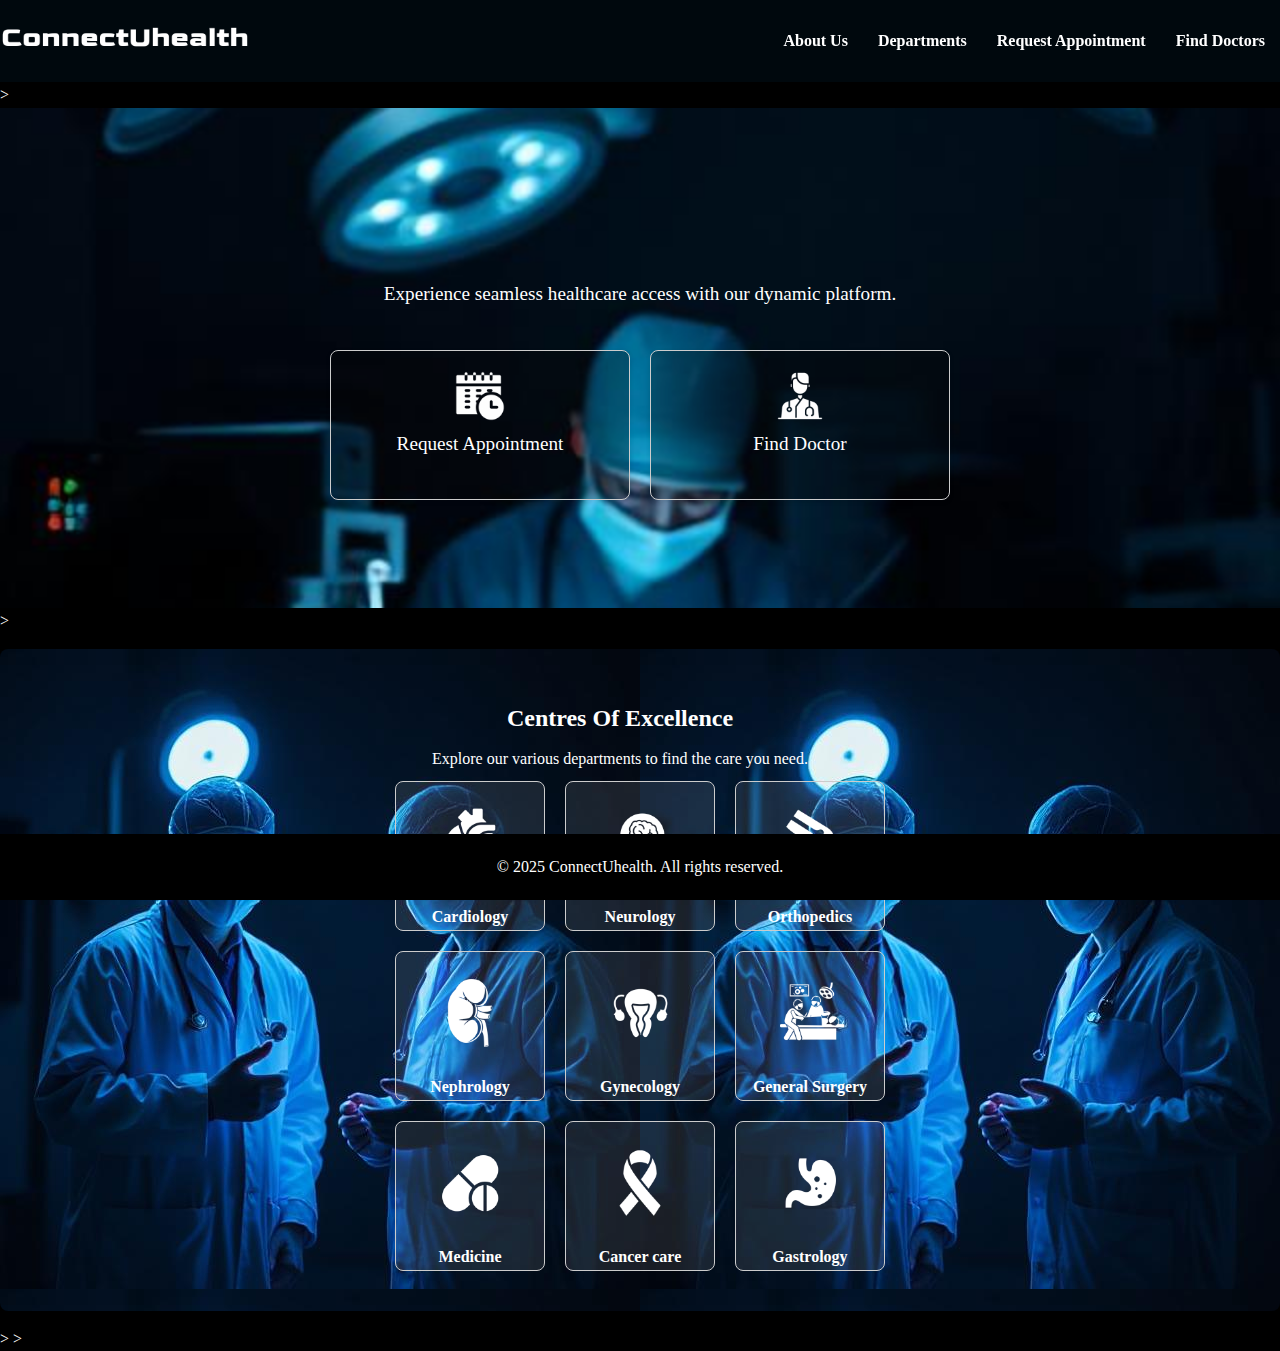
<file: index.html>
<!DOCTYPE html>
<html lang="en">
<head>
    <meta charset="UTF-8">
    <meta name="viewport" content="width=device-width, initial-scale=1.0">
    <link href='//fonts.googleapis.com/css?family=Montserrat:thin,extra-light,light,100,200,300,400,500,600,700,800' 
    rel='stylesheet' type='text/css'>
    <link rel="stylesheet" href="style.css">
    <title>ConnectUhealth</title>
</head>
<body>
    <div class="container">
        <header id="header">
            <div class="logo">
                <a href="index.html">
                    <img src="./images/logo1.webp" alt="ConnectUhealth Logo" />
                </a>
            </div>
            <nav>
                <ul>
                    <li><a href="#about-us" id="about-us-link">About Us</a></li>
                    <li><a href="#departments">Departments</a></li>
                    <li><a href="request-appointment.html" class="request-appointment-link" >Request Appointment</a></li>
                    <li><a href="#find-doctors" id="find-doctor">Find Doctors</a></li>
                </ul>
            </nav>
        </header>

        <main>
             <!--Hero section-->>
            <section id="hero">
                <div class="hero-content">
                    <h1 class="animated-text">Welcome to ConnectUhealth</h1>
                    <p>Experience seamless healthcare access with our dynamic platform.</p>
                    <div class="box-container">
                        <a class="box  request-appointment-link" href="#request-appointment" >
                            <img src="./images/request-appointment_1.png" alt="Request Appointment" />
                            <p>Request Appointment</p>
                        </a>
                        <a class="box" href="#find-doctors" id="find-doctor">
                            <img src="./images/find-doc_1.png" alt="Find Doctor" />
                            <p>Find Doctor</p>
                        </a>
                </div>
            </section>
        
        <!-- Departments section-->>
            <section id="departments" class="content-section">
                <div class="department-info">
                    <h2>Centres Of Excellence</h2>
                    <p>Explore our various departments to find the care you need.</p>
                </div>
                <div class="department-container">
                    <div  id="Cardiology" class="department-box">
                        <img src="./images/cardio.png" alt="Cardiology" />
                        <p>Cardiology</p>
                    </div>
                    <div id="Neurology" class="department-box">
                        <img src="./images/neuro.png" alt="Neurology" />
                        <p>Neurology</p>
                    </div>
                    <div id="Orthopedics" class="department-box">
                        <img src="./images/ortho.png" alt="Orthopedics" />
                        <p>Orthopedics</p>
                    </div>
                    <div id="Nephrology"  class="department-box">
                        <img src="./images/nephro.png" alt="Nephrology" />
                        <p>Nephrology</p>
                    </div>
                    <div id="Gynecology"  class="department-box">
                        <img src="./images/gynec.png" alt="Gynecology" />
                        <p>Gynecology</p>
                    </div>
                    <div id="General_surgery"  class="department-box">
                        <img src="./images/general surgery.png" alt="General Surgery" />
                        <p>General Surgery</p>
                    </div>
                    <div id="Medicine" class="department-box">
                        <img src="./images/general medicine (2).png" alt="General Medicine" />
                        <p> Medicine</p>
                    </div>
                    <div id="Cancer_care" class="department-box">
                        <img src="./images/cancer_care.png" alt="cancer" />
                        <p>Cancer care</p>
                    </div>
                    <div id="Gastrology"  class="department-box">
                        <img src="./images/gastro.png" alt="Dermatology" />
                        <p>Gastrology</p>
                    </div>
                </div>
            </section>
            
            <!--Doctor's profile section-->>
            <section class="content-section" id="doctor-profiles" style="display: none;">
                <h2>Doctor Profiles</h2>
                <div class="profiles">
                    <div id="Cardiology" class="profile-card">
                        <img src="./images/Cardio_p.jpg" alt="Cardiologist"  class="doctor-photo">
                        <h2 class="doctor-name">Dr. Deepika</h2>
                        <p class="specialty">Cardiology</p>
                        <button class="appointment-button">Book Appointment</button>
                    </div>
                    <div  id="Neurology" class="profile-card">
                        <img src="./images/neuro_p.jpg" alt="Neurologist" class="doctor-photo">
                        <h2 class="doctor-name">Dr. Ravi Kumar</h2>
                        <p class="specialty">Neurology</p>
                        <button class="appointment-button">Book Appointment</button>
                    </div>
                    <div  id="Orthopedics" class="profile-card">
                        <img src="./images/ortho_p.png" alt="Orthopedic" class="doctor-photo">
                        <h2 class="doctor-name">Dr. Sanket</h2>
                        <p class="specialty">Orthopedics</p>
                        <button class="appointment-button">Book Appointment</button>
                    </div>
                    <div  id="Nephrology" class="profile-card">
                        <img src="./images/nephro_p.jpg" alt="Nephrologist" class="doctor-photo">
                        <h2 class="doctor-name">Dr. Suman</h2>
                        <p class="specialty">Nephrology</p>
                        <button class="appointment-button">Book Appointment</button>
                    </div>
                    <div id="Gynecology"  class="profile-card">
                        <img src="./images/Gynec_p.png" alt="Gynecologist" class="doctor-photo">
                        <h2 class="doctor-name">Dr. Sara</h2>
                        <p class="specialty">Gynecology</p>
                        <button class="appointment-button">Book Appointment</button>
                    </div>
                    <div id="General_surgery"  class="profile-card">
                        <img src="./images/surgery_p.webp" alt="General Surgeon" class="doctor-photo">
                        <h2 class="doctor-name">Dr. Dharani</h2>
                        <p class="specialty">General Surgery</p>
                        <button class="appointment-button">Book Appointment</button>
                    </div>
                    <div id="Medicine" class="profile-card">
                        <img src="./images/Medicine_p.png" alt="General Medicine" class="doctor-photo">
                        <h2 class="doctor-name">Dr. Prapul</h2>
                        <p class="specialty">General Medicine</p>
                        <button class="appointment-button">Book Appointment</button>
                    </div>
                    <div id="Cancer_care"  class="profile-card">
                        <img src="./images/Cancer-P.jpg" alt="Cancer Care" class="doctor-photo">
                        <h2 class="doctor-name">Dr. Pradeep</h2>
                        <p class="specialty">Cancer Care</p>
                        <button class="appointment-button">Book Appointment</button>
                    </div>
                    <div id="Gastrology"  class="profile-card">
                        <img src="./images/gastro_p.jpg" alt="Gastroenterologist" class="doctor-photo">
                        <h2 class="doctor-name">Dr. Sushmitha</h2>
                        <p class="specialty">Gastroenterology</p>
                        <button class="appointment-button">Book Appointment</button>
                    </div>
                </div>
            </section>
              
            <!--About us section-->>
            <section id="about-us" class="content-section" style="display: none;">
                <h2>Discover ConnectUhealth's Mission</h2>
                <p>At ConnectUhealth, we strive to create a user-friendly platform that connects patients with healthcare providers, ensuring everyone has access to the care they need. Our commitment to innovation and trust drives us forward.</p>
            </section>

            <footer>
                <p>© 2025 ConnectUhealth. All rights reserved.</p>
            </footer>
        </main>
    </div>
        <script src="main.js"></script> 
    
</body>
</html>
</file>
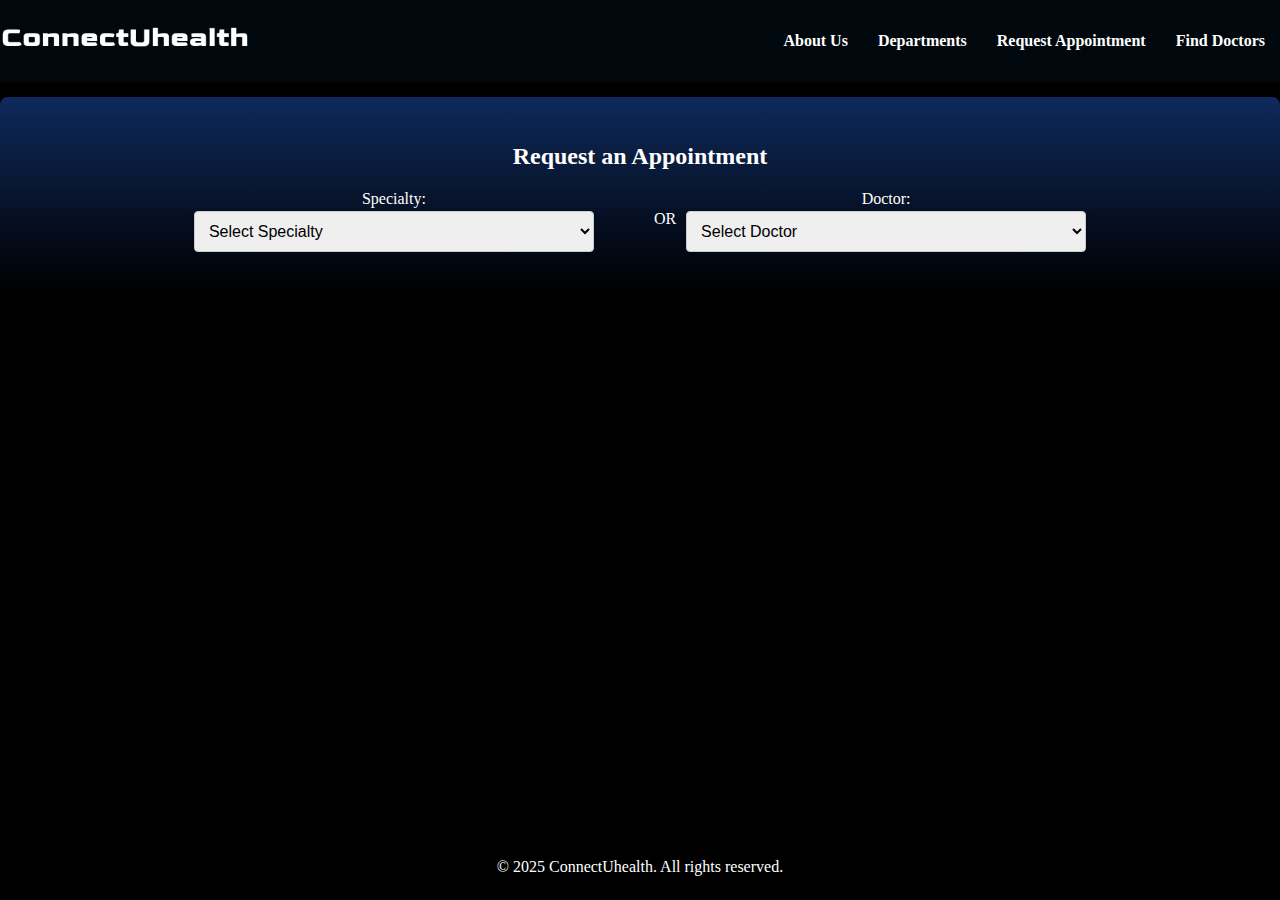
<file: request-appointment.html>
<!-- request-appointment.html -->
<!DOCTYPE html>
<html lang="en">
<head>
    <meta charset="UTF-8">
    <meta name="viewport" content="width=device-width, initial-scale=1.0">
    <link href='//fonts.googleapis.com/css?family=Montserrat:thin,extra-light,light,100,200,300,400,500,600,700,800' 
    rel='stylesheet' type='text/css'>
    <link rel="stylesheet" href="style.css">
    <title>Request Appointment - ConnectUhealth</title>
</head>
<body>
    <div class="container">
        <header id="header">
            <div class="logo">
                <a href="index.html">
                    <img src="./images/logo1.webp" alt="ConnectUhealth Logo" />
                </a>
            </div>
            <nav>
                <ul>
                    <li><a href="index.html#about-us" id="about-us-link">About Us</a></li>
                    <li><a href="index.html#departments">Departments</a></li>
                    <li><a href="request-appointment.html" class="request-appointment-link" >Request Appointment</a></li>
                    <li><a href="index.html#find-doctors" id="find-doctor">Find Doctors</a></li>
                </ul>
            </nav>
        </header>

        <main>
            <section id="appointment-dropdown" class="content-section">
                <h2>Request an Appointment</h2> 
                <div class="dropdown-container">
                    <div class="dropdown">
                        <label for="specialty">Specialty:</label>
                        <select id="specialty">
                            <option value="">Select Specialty</option>
                            <option value="Cardiology">Cardiology</option>
                            <option value="Neurology">Neurology</option>
                            <option value="Orthopedics">Orthopedics</option>
                            <option value="Nephrology">Nephrology</option>
                            <option value="Gynecology">Gynecology</option>
                            <option value="General Surgery">General Surgery</option>
                            <option value="Medicine">Medicine</option>
                            <option value="Cancer Care">Cancer Care</option>
                            <option value="Gastrology">Gastrology</option>
                        </select>
                    </div>
                    
                    <span>OR</span>

                    <div class="dropdown">  
                        <label for="doctor">Doctor:</label>
                        <select id="doctor">
                            <option value="">Select Doctor</option>
                            <option value="Dr. Deepika">Dr. Deepika </option>
                            <option value="Dr. Ravi Kumar">Dr. Ravi Kumar </option>
                            <option value="Dr. Sanket">Dr. Sanket </option>
                            <option value="Dr. Suman">Dr. Suman</option>
                            <option value="Dr. Sara">Dr. Sara </option>
                            <option value="Dr. Dharani">Dr. Dharani</option>
                            <option value="Dr. Prapul">Dr. Prapul </option>
                            <option value="Dr. Pradeep">Dr. Pradeep </option>
                            <option value="Dr. Sushmitha">Dr. Sushmitha </option>
                        </select>
                    </div>
                </div>
            </section>

           
            <section class="content-section" id="doctor-profiles" style="display: none;">
                <h2>Available Doctors</h2>
                <div class="profiles">
                    <div id="Cardiology" class="profile-card">
                        <img src="./images/Cardio_p.jpg" alt="Cardiologist" class="doctor-photo">
                        <h2 class="doctor-name">Dr. Deepika</h2>
                        <p class="specialty">Cardiology</p>
                        <button class="appointment-button">Book Appointment</button>
                    </div>
                    <div id="Neurology" class="profile-card">
                        <img src="./images/neuro_p.jpg" alt="Neurologist" class="doctor-photo">
                        <h2 class="doctor-name">Dr. Ravi Kumar</h2>
                        <p class="specialty">Neurology</p>
                        <button class="appointment-button">Book Appointment</button>
                    </div>
                    <div id="Orthopedics" class="profile-card">
                        <img src="./images/ortho_p.png" alt="Orthopedic" class="doctor-photo">
                        <h2 class="doctor-name">Dr. Sanket</h2>
                        <p class="specialty">Orthopedics</p>
                        <button class="appointment-button">Book Appointment</button>
                    </div>
                    <div id="Nephrology" class="profile-card">
                        <img src="./images/nephro_p.jpg" alt="Nephrologist" class="doctor-photo">
                        <h2 class="doctor-name">Dr. Suman</h2>
                        <p class="specialty">Nephrology</p>
                        <button class="appointment-button">Book Appointment</button>
                    </div>
                    <div id="Gynecology" class="profile-card">
                        <img src="./images/Gynec_p.png" alt="Gynecologist" class="doctor-photo">
                        <h2 class="doctor-name">Dr. Sara</h2>
                        <p class="specialty">Gynecology</p>
                        <button class="appointment-button">Book Appointment</button>
                    </div>
                    <div id="General_surgery" class="profile-card">
                        <img src="./images/surgery_p.webp" alt="General Surgeon" class="doctor-photo">
                        <h2 class="doctor-name">Dr. Dharani</h2>
                        <p class="specialty">General Surgery</p>
                        <button class="appointment-button">Book Appointment</button>
                    </div>
                    <div id="Medicine" class="profile-card">
                        <img src="./images/Medicine_p.png" alt="General Medicine" class="doctor-photo">
                        <h2 class="doctor-name">Dr. Prapul</h2>
                        <p class="specialty">General Medicine</p>
                        <button class="appointment-button">Book Appointment</button>
                    </div>
                    <div id="Cancer_care" class="profile-card">
                        <img src="./images/Cancer-P.jpg" alt="Cancer Care" class="doctor-photo">
                        <h2 class="doctor-name">Dr. Pradeep</h2>
                        <p class="specialty">Cancer Care</p>
                        <button class="appointment-button">Book Appointment</button>
                    </div>
                    <div id="Gastrology" class="profile-card">
                        <img src="./images/gastro_p.jpg" alt="Gastroenterologist" class="doctor-photo">
                        <h2 class="doctor-name">Dr. Sushmitha</h2>
                        <p class="specialty">Gastrology</p>
                        <button class="appointment-button">Book Appointment</button>
                    </div>
                </div>
            </section>

            <footer>
                <p>© 2025 ConnectUhealth. All rights reserved.</p>
            </footer>
        </main>
    </div>
    <script src="main.js"></script> 
</body>
</html>
</file>
<file: style.css>
* {
    margin: 0;
    padding: 0;
    box-sizing: border-box;
}

html, body {
    height: 100%;
}

body {
    font-family: 'Times New Roman', 'Gill Sans', 'Gill Sans MT', Calibri, 'Trebuchet MS', sans-serif;
    line-height: 1.6;
    background: black;  
    color: #fff;
    display: flex;
    flex-direction: column;
}

.container {
    flex: 1;
    display: flex;
    flex-direction: column;
}

#header {
    background: rgba(3, 75, 127, 0.1);
    color: #fff;
    padding: 20px 0;
    display: flex;
    justify-content: space-between;
    align-items: center;
    position: sticky;
    top: 0; 
    z-index: 1000; 
}

.logo img {
    max-width: 250px;
}

nav ul {
    list-style: none;
    display: flex;
}

nav ul li {
    margin: 0 15px;
}

nav ul li a {
    color: #fff;
    text-decoration: none;
    font-weight: bold;
}

nav ul li a:hover {
    color: #0a6bbb;
}

main {
    flex: 1; 
}

#hero {
    position: relative;
    overflow: hidden;
    height: 500px; 
    background-image: url('./images/banner.jpg'); 
    background-size: cover; 
    background-position: center; 
    display: flex; 
    flex-direction: column;
    justify-content: space-between; 
    align-items: center; 
    text-align: center; 
    color: #fff; 
}

.hero-content {
    display: flex; 
    flex-direction: column;
    justify-content: center;
    align-items: center;
    text-align: center;
    flex-grow: 1;
}

#hero h1 {
    font-size: 2.5em;
    margin-bottom: 20px;
}

.animated-text {
    opacity: 0; 
    transform: translateY(20px); 
    animation: fadeInUp 2s forwards; 
}

@keyframes fadeInUp {
    to {
        opacity: 1; 
        transform: translateY(0); 
    }
}

#hero p {
    font-size: 1.2em;
    margin-bottom: 20px;
}

.box-container {
    display: flex; 
    justify-content: center;
    margin-top: 20px; 
    margin-bottom: 20px; 
}

.box {
    background: rgba(5, 5, 5, 0.3); 
    border-radius: 8px; 
    border: 1px solid #ccc;
    box-shadow: 0 2px 5px rgba(0, 0, 0, 0.1); 
    text-align: center; 
    margin: 0 10px; 
    padding: 20px; 
    width: 300px; 
    transition: transform 0.3s ease;
    text-decoration: none;
    color: white;
}

.box img {
    max-width: 100%; 
    height: 50px;
    border-radius: 5px; 
}

.box:hover {
    transform: scale(1.05);
    background: rgba(2, 49, 69, 0.3); 
}  

.content-section {
    position: relative;
    overflow: hidden;
    height: auto; 
    background: linear-gradient(360deg,#000000,#102e66e5); 
    display: flex; 
    flex-direction: column; 
    justify-content: center; 
    align-items: center; 
    text-align: center; 
    margin: 15px 0; 
    border-radius: 8px; 
    box-shadow: 0 2px 5px rgba(0, 0, 0, 0.1);
    padding: 40px 20px;
}

.content-section h2 {
    margin-bottom: 10px; 
}

.content-section p {
    line-height: 1.5; 
}

#departments {
    display: flex;
    width: 100%; 
    height: auto;   
    background-image: url(./images/poster.jpg);
    background-color: rgba(250, 250, 250, 0.1); 
    border-radius: 8px; 
    transition: transform 0.3s ease;
}

.department-info {
    padding: 10px; 
    border-radius: 8px; 
    margin-right: 40px; 
    color: #fff; 
    flex: 1; 
    display: flex;
    flex-direction: column; 
    justify-content: center; 
}

.department-container {
    display: grid;
    grid-template-columns: repeat(3, 1fr); 
    gap: 20px;
    flex: 2; 
}

.department-box {
    background-color: rgba(250, 250, 250, 0.1); 
    border: 1px solid #ccc;
    border-radius: 8px; 
    text-align: center; 
    padding: 10px; 
    width: 150px; 
    height: 150px; 
    transition: background-color 0.3s, transform 0.2s; 
    margin: 0 auto; 
}

.department-box img {
    max-width: 80%; 
    height: auto; 
    border-radius: 8px; 
}

.department-box p {
    margin-top: 5px; 
    font-weight: bold; 
    color: #fff;
    line-height: 1.2;
}

.department-box:hover {
    transform: scale(1.05); 
}

#about-us {
    border-radius: 5px; 
    box-shadow: 0 2px 10px rgba(0, 0, 0, 0.1); 
    padding: 40px; 
    margin: 20px 0; 
    text-align: center; 
    background-color: rgba(255, 255, 255, 0.1); 
}

#about-us h2 {
    font-size: 2em; 
    color: #fff; 
    margin-bottom: 20px; 
}

#about-us p {
    font-size: 1.2em; 
    line-height: 1.6; 
    color: #fff; 
    max-width: 800px; 
    margin: 0 auto; 
}
.profiles {
    display: grid;
    grid-template-columns: repeat(auto-fill, minmax(250px, 1fr));
    gap: 10px;
    padding: 20px;
}

.profile-card {
    background-color: rgba(250, 250, 250, 0.1); 
    color: #000;
    border-radius: 10px;
    padding: 20px;
    text-align: center;
    transition: all 0.3s ease;
}

.profile-card:hover {
    transform: scale(1.05);
}

.doctor-photo {
    width: 100px; 
    height: auto;
    border-radius: 50%;
    margin-bottom: 10px;
}

.doctor-name {
    font-size: 20px;
    margin: 10px 0;
    color: #fff;
}

.specialty {
    font-size: 16px;
    color: #777;
    margin-bottom: 15px;
}

.appointment-button {
    background-color: rgba(250, 250, 250, 0.1); 
    color: white;
    border: none;
    border-radius: 5px;
    padding: 10px 15px;
    cursor: pointer;
    font-size: 16px;
    transition: background-color 0.3s;
    height: 40px; 
    width: 100%;
}

.appointment-button:hover {
    background-color: #051208;
}

.dropdown-container {
    display: flex;
    align-items: center; 
}

.dropdown-container span {
    margin: 0px 10px; 
}

.dropdown {     
    width: 400px;
    margin-right: 50px; 
    display: flex;
    flex-direction: column; 
}

.dropdown:last-child {
    margin-right: 0;
}

select {
    width: 100%;
    padding: 10px;
    font-size: 16px;
    border: 1px solid #ccc;
    border-radius: 4px;
    box-shadow: 0 2px 5px rgba(0, 0, 0, 0.1);
}

footer {
    position: fixed;
    bottom: 0;
    left: 0;
    width: 100%;
    text-align: center;
    padding: 20px 0;
    background: black;
    color: #fff;
}
</file>
